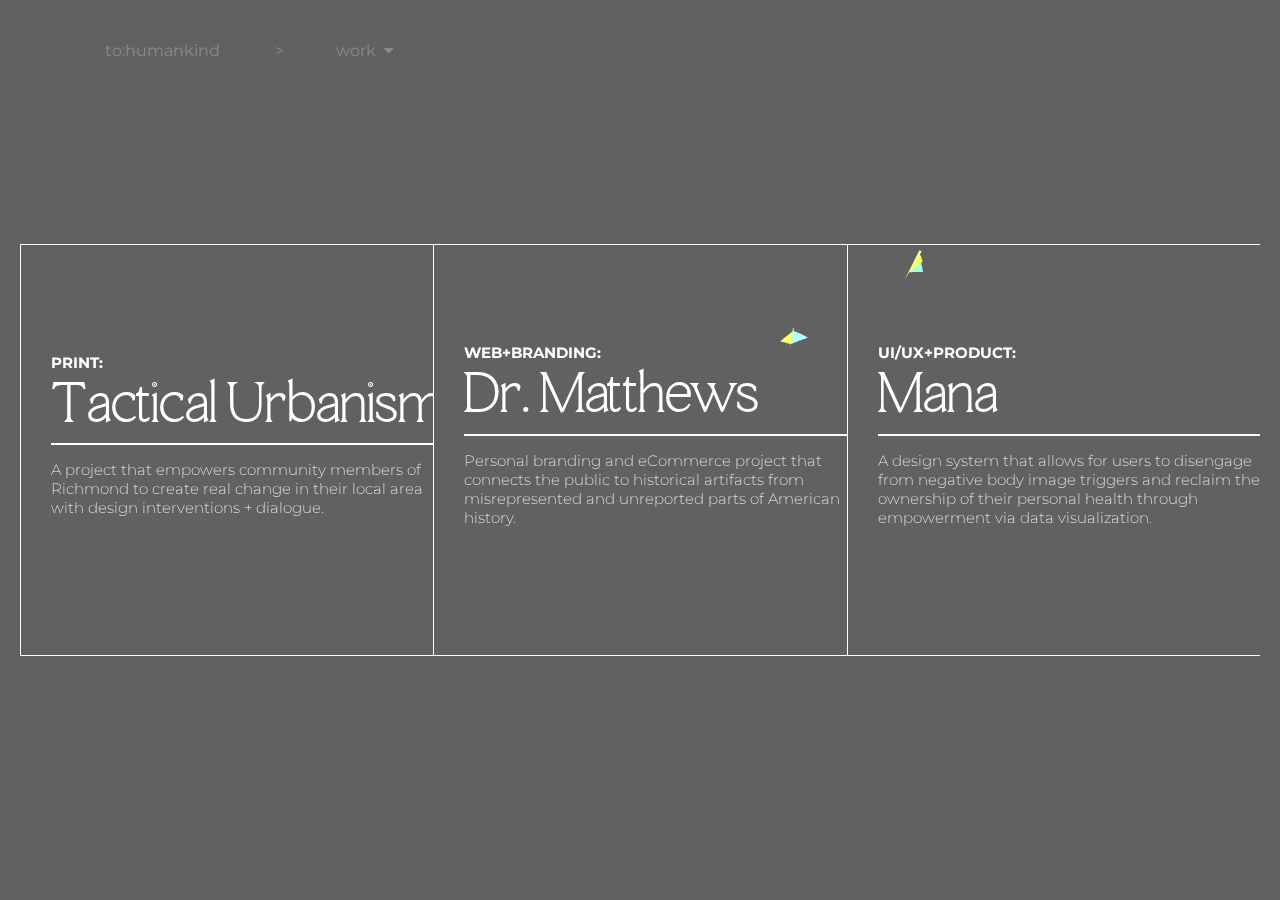
<file: projects.html>
<!DOCTYPE html>
<html lang="en" dir="ltr">
  <head>
    <meta charset="utf-8">
    <title>to:humankind</title>
    <link rel="stylesheet" href="css/style.css">
    <link rel="stylesheet" href="css/pointer.css">
    <link href="https://fonts.googleapis.com/css?family=Montserrat:400,600,600i,700,700i,900,900i&display=swap" rel="stylesheet">
      <link rel="stylesheet" href="https://cdnjs.cloudflare.com/ajax/libs/font-awesome/4.7.0/css/font-awesome.min.css">
    <link rel="icon" type="image/png" href="img/favi.png">
</head>
  <body style="background-color:#616161;">
    <div id="wrapper">
      <div class="fixed-menu">
          <ul>

              <div class="dropdown">
                <a href="index.html"><button class="dropbtn">to:humankind</button></a>
              </div>
              <li style="color: white; opacity: 25%;"> > </li>
              <div class="dropdown">
              <button onclick="myFunction()" class="dropbtn">work&nbsp;&nbsp;<i class="fa fa-caret-down"></i></button>
              <div id="myDropdown" class="dropdown-content">
                <a href="info.html">info</a>
                <a href="play.html">play</a>
              </div>
            </div>
              <li id="hotlink"></li>
              <li></li>
          </ul>
      </div>
        <div class="project-container" id="birds">
            <a href="print.html"class="HOVER">
              <span id="blue"></span>
            <div class="project-box">
              <div>
                <h3>print:</h3>
                <h1>Tactical Urbanism</h1>
                <hr class="project-box">
                <p>A project that empowers community members of Richmond to create real change in their local area with design interventions + dialogue.</p>
              </div>
            </div>
            </a>
            <a href="web.html" class="HOVER">
              <span id="green"></span>
            <div class="project-box">
              <div>
                <h3>web+branding:</h3>
                <h1>Dr. Matthews</h1>
                <hr class="project-box">
                <p>Personal branding and eCommerce project that connects the public to historical artifacts from misrepresented and unreported parts of American history.</p>
              </div>
            </div>
            </a>

            <a href="product.html" class="HOVER">
              <span id="orange"></span>
            <div class="project-box">
              <div>
                <h3>ui/ux+product:</h3>
                <h1>Mana</h1>
                <hr class="project-box">
                <p>A design system that allows for users to disengage from negative body image triggers and reclaim the ownership of their personal health through empowerment via data visualization.</p>
              </div>
            </div>
            </a>
        </div>
        </div>
        <script src="js/pointer.js"></script>
        <script src="js/script.js"></script>
        <script src="js/three.r92.min.js"></script>
        <script src="js/vanta.birds.min.js"></script>
        <script>
        VANTA.BIRDS({
        el: "#birds",
        backgroundColor: 0x616161,
        color1: 0xff0f,
        color2: 0xffffff,
        colorMode: "variance",
        birdSize: 2.50,
        separation: 80.00,
        quantity: 1.00
        })

        init_pointer({
          pointerColor: "white", // Css color
          ringSize: 20, // Pixels
          ringClickSize: 10 // Pixels when clicking
        })
        </script>

  </body>
</html>
</file>
<file: css/style.css>
html,body{
  margin: 0;
  padding: 0;
  /* overflow: hidden; */
  background-color: #616161;

}

#wrapper{
  height: 100vh;
  width: 100%;
  opacity: 0;
  padding: none;
  margin: none;
  transition: opacity 3s ease;
}

.hero{
  background-color: #909090;
  margin: none;
  padding: none;
  height: 100vh;
  width: 100%;
  display: flex;
  align-items: center;
  justify-content: center;
  flex-direction: column;
}

.hero h1{
  font-family: 'elgocthin';
  font-size: 120px;
  color: white;
  padding: none;
  margin: none;
  float: left;
}

.title{
  width: 100%;
  display: flex;
  align-items: center;
  flex-direction: row;
}

.mainline{
  width: 100%;
}

.info-mainline{
  width: 71%;
}

hr{
  width: 100%;
  height: .5px;
  padding: 0px;
  margin: 0px;
  color: white;
}

.info{
  width: 300px;
  font-family: 'Montserrat', sans-serif;
  font-weight:400;
  font-size: 15px;
  color: white;
  padding-right: 30px;
  padding-bottom: 20px;
  position: absolute;
  bottom: 0;
  right: 0;

}

.info-light{
  width: 300px;
  font-family: 'Montserrat', sans-serif;
  font-weight:400;
  font-size: 15px;
  color: #235236;
  padding-right: 30px;
  padding-bottom: 20px;
  position: absolute;
  bottom: 0;
  right: 0;

}

.content-container{
  margin: none;
  padding: none;
  height: 100vh;
  width: 100%;
  display: flex;
  align-items: center;

}

.content-box{
  z-index: 1;
  margin-left: 100px;
  padding: 30px 30px;
  background-color: hsla(21, 5%, 75%, 0.53);
  border: 1px;
  border-style: solid;
  border-color:	white;
  color:	white;
  height: 425px;
  width: 450px;

}

.content-box hr{
  width: 100%;
  height: .25px;
  padding: 0px;
  margin: 0px;
  color: white;
}

.content-box h1{
  font-family: 'elgocthin';
  padding: none;
  margin: none;
  line-height: 0;
  font-size: 62px;
}
.content-box h3{
  font-family: 'Montserrat', sans-serif;
  text-transform: uppercase;
  font-size: 15px;
  line-height: 0;
  padding: 0;
  margin: 0;

}

.content-box p{

}

#resume{
  width: 100%;
  height: 50px;
  margin: 0;
  position: absolute;
  left: 0;
  bottom:0;
  border-width: 1px 0px 0px 0px;
  border-style: solid;
  display: flex;
  align-items: center;
  justify-content: center;
  color: white;

}

#resume:hover{
  background-color: #235236;
/*  border: .5px solid white;*/

  color:white;


}

#resume p{
  font-family:'Montserrat', sans-serif;
  font-weight:700;

}


.content-box p{
  font-family: 'Montserrat', sans-serif;
  font-weight: 200;
  font-size: 15px;
  margin-top: 15px;
  margin-bottom: 20px;

}


.fixed-menu{
  position: fixed;
  z-index: 2;
  top: 0;
  left: 0;
  width: 100%;
  background-color: none;
  padding-top: 20px;
  padding-left: 50px;
}

#fixed-item{

  margin-left: 410%;

}
.fixed-menu ul{
  list-style-type: none;
  display: flex;
  flex-direction: row;
  justify-content: flex-start;
  align-items: center;
  margin: 0;
  padding: 0;

}

.fixed-menu li{
  float: left;
  text-align: left;
}

.fixed-menu a{
  font-family: 'Montserrat', sans-serif;
  font-weight: 400;
  font-size: 20px;
  display: block;
  color: white;
  text-align: center;
  padding: 5px;
  text-decoration: none;
}


#light a{
  font-family: 'Montserrat', sans-serif;
  font-weight: 200;
  font-size: 25px;
  display: block;
  color: white;
  opacity: 25%;
  text-align: center;
  padding: 16px;
  text-decoration: none;
}

#light a:hover{
  opacity: 90%;
  text-shadow: 2px 2px 30px white;
}
#home-menu{
  position: fixed;
  left: 0px;
  z-index: 1;
  margin-top: 180px;
  padding: 0px;
  /* margin-right: 100px; */
  background-color: none;

}

#home-menu ul{
  list-style-type: none;
  display: flex;
  flex-direction: column;
  align-items: flex-start;
  margin: 0;
  padding: 0;
  overflow: hidden;
}

#home-menu li{
  float: left;
  text-align: left;

}

#home-menu a{
  font-family: 'Montserrat', sans-serif;
  font-weight: 200;
  font-size: 35px;
  display: block;
  color: white;
  opacity: 25%;
  text-align: center;
  padding: 16px;
  text-decoration: none;
  background: none;
}

#home-menu a:hover{
  opacity: 90%;
  text-shadow: 2px 2px 30px white;
  background: none;
}


.project-box{
  display: flex;
  align-items: center;
  /* margin: 0 13px; */
  padding: 30px 30px;
  background-color: none;
  border: 1px;
  border-style: solid;
  border-color:	white;
  color:	white;
  height: 350px;
  width: 400px;
  position: relative;
	z-index: 5;
	transition: color var(--time);
}

.project-box hr{
  width: 100%;
  height: .25px;
  padding: 0px;
  margin: 0px;
  color: white;
}

.project-box h1{
  font-family: 'elgocthin';
  padding: none;
  margin: none;
  line-height: 0;
  font-size: 60px;
}

#tact-title{
  font-family: 'elgocthin';
  padding: none;
  margin: none;
  line-height: 0;
  font-size: 60px;
}
.project-box h3{
  font-family: 'Montserrat', sans-serif;
  text-transform: uppercase;
  font-size: 15px;
  line-height: 0;
  padding: 0;
  margin: 0;

}


.project-box p{
  font-family: 'Montserrat', sans-serif;
  font-weight: 200;
  font-size: 15px;
  margin-top: 15px;
  margin-bottom: 20px;

}
.project-container{
  padding: 0 20px;
  margin: 0;
  height: 100vh;
  width: 100%;
  display: flex;
  align-items: center;
  justify-content: space-around;
  box-sizing: border-box;
}

.HOVER {
	--width: 200%;
	--time: 0.7s;
	position: relative;
	display: inline-block;
	/* height: 1em; */
	/* padding: 1em; */

	color: #235236;
	overflow: hidden;
  text-decoration: none;
}

.HOVER span {
	border-radius: 100%;
	position: absolute;
	display: block;
	content: "";
	z-index: 0;
	width: 0;
	height: 0;

	transform: translate(-50%, -50%);
	transition: width var(--time), padding-top var(--time);
}

#green{
    background-color: #235236;
}
#blue{
  background-color: #0a435c;
}
#orange{
  background-color: #d46b0d;
}
.HOVER:hover span {
	width: calc(var(--width)*2.25);
	padding-top: calc(var(--width)* 2.25);
}

.animated {
	--angle: 5deg;
	animation: shake 0.3s;
}

.proj-nav{
  width: 100%;
  background-color: white;
  height: 25px;

}
#proj-header{

  width: 100%;
  position: fixed;
  top:0;
  font-size: 60px;
  background: #235236;
}
#proj-header h1{
  font-family: 'elgocthin';
  padding: none;
  margin: none;
  line-height:20%;
  color: white;
}

.proj-content{
  font-family: 'Montserrat', sans-serif;
  font-size: 25px;
  color: white;
  margin-top: 400px;
  padding: 20px 100px;
}

/* Dropdown Button */
.dropbtn {
  background-color: transparent;
  text-align:  center;
  font-family: 'Montserrat', sans-serif;
  font-weight: 400;
  font-size: 20px;
  color: white;
  opacity: 25%;
  padding: 16px 50px;
  min-width: 160px;
  font-size: 16px;
  border: none;
  cursor: none;

}

/* Dropdown button on hover & focus */
.dropbtn:hover, .dropbtn:focus {
  background-color: none;
  opacity: 90%;
  text-shadow: 2px 2px 30px white;
  outline: 0;

}

/* The container <div> - needed to position the dropdown content */
.dropdown {
  font-family: 'Montserrat', sans-serif;
  font-weight: 400;
  font-size: 20px;
  position: relative;
  display: inline-block;
}

/* Dropdown Content (Hidden by Default) */
.dropdown-content {
  display: none;
  position: absolute;
  background-color: none;
  min-width: 160px;
  z-index: 1;
}

/* Links inside the dropdown */
.dropdown-content a {
  font-family: 'Montserrat', sans-serif;
  text-align: left;
  font-weight: 400;
  font-size: 16px;
  color: white;
  opacity: 25%;
  padding: 16px 50px;
  text-decoration: none;
  display: block;
}

.dropdown-content a:hover{
  opacity: 90%;
  text-shadow: 2px 2px 30px white;
}

.floor .floor-6{
  width: 100%;
  height: 100vh;
  margin: none;
  padding: none;
  display: flex;
}

.nav-center{
  justify-content:center;
}

 ul {
  list-style: none;
  width: 100%;
  padding: 0;
  margin: 0;
  display: flex;
  justify-content: center;
  font-family: 'Montserrat', sans-serif;
  font-weight: 400;
}

 li a{
  padding: 10px 25px;
  margin-left: 10px;
  margin-right: 10px;
  display: inline-block;
  text-transform: lowercase;
  background: #eee;
  opacity: 25%;
  border-radius:3px;
  margin-bottom:2px;
  color: Gray;
}

 li a:hover{
  cursor:pointer;
  background: grey;
  color: white;
  opacity: 80%;
}


.links-to-floor{
  position: absolute;
  display: flex;
  align-items: center;
  bottom: 20px;
  color:white;
}

.selected a{
  color: gray;
  background:white;
  opacity: 70%;
}
.selected a:hover{
  color: white;
  background:#235236;
}


#ascensorBuilding{
  margin: none;
  padding: none;
}

#videoBG{
  opacity: 80%;
  position: fixed;
  right: 0;
  bottom: 0;
  padding: none;
  min-width: 100%;
  min-height: 110%;

}

.menu-bg{
  height: 400px;
  width: 100%;
  position: fixed;
  top: 0;

}



.windowed{
   display: flex;
   flex-direction: row;
   flex-wrap: wrap;
   width: 100%;
}

.window-col{
  display: flex;
  flex-direction: column;
  flex-basis: 100%;
  flex: 1;
}

.content-side{
  height: 100%;
  width: 40%;
}

.window-side{
  display: flex;
  align-items: center;
  justify-content: center;
  height: 100%;
  width: 60%;
}

#window{
  position: absolute;
  z-index: 9;
  width: 50vw;
  height: 75vh;
}

#window2{
  position: absolute;
  z-index: 9;
  width: 25vw;
  height: 45vh;

}

#window3{
  position: absolute;
  z-index: 9;
  width: 70vw;
  height: 70vh;

}
.windowcontent{
  overflow: none;
  margin: 5px;
  display: flex;
  justify-content: center;

}

.windowcontent iframe{
  border: 0;
  height: 95%;
  left: 0;
  position: absolute;
  width: 100%;
}

#drive{
    height: 100%;
    width: 100%;
    background-color: #d1d1d1;
    border: .5px solid white;
    border: 1px solid #acacac;
    border-radius: 6px;
    box-shadow: 0px 0px 20px #acacac;
}

#notes{
    height: 100%;
    width: 100%;
    background-color: white;
    border: .5px solid white;
    border: 1px solid #acacac;
    border-radius: 6px;
    box-shadow: 0px 0px 20px #acacac;
    cursor: default;
}
#vid{
    height: 100%;
    width: 100%;
    background-color: black;
    border: .5px solid white;
    border: 1px solid #acacac;
    border-radius: 6px;
    box-shadow: 0px 0px 20px #acacac;
    cursor: default;
}

#windowheader, #window2header, #window3header {
  cursor: move;
  z-index: 10;
  font-family: 'Montserrat', sans-serif;
  font-weight: 400;
  /* background: -webkit-gradient(linear, left top, left bottom color-stop(0.0, #ebebeb, color-stop(1.0, #d5d5d5))); */
  background: -webkit-linear-gradient(top, #ebebeb, #d5d5d5);
  background: -moz-linear-gradient(top, #ebebeb, #d5d5d5);
  background: -ms-linear-gradient(top, #ebebeb, #d5d5d5);
  background: -o-linear-gradient(top, #ebebeb, #d5d5d5);
  background: linear-gradient(top, #ebebeb, #d5d5d5);
  color: #4d494d;
  font-size: 11pt;
  line-height: 20px;
  text-align: center;
  margin-bottom: 0px;
  height: 20px;
  border-top: 1px solid #f3f1f3;
  border-bottom: 1px solid #b1aeb1;
  border-top-left-radius: 6px;
  border-top-right-radius: 6px;
}

.buttons {
  padding-left: 8px;
  padding-top: 3px;
  float: left;
  line-height: 0px;
}

.buttons:hover a {
  visibility: visible;
}

.close {
  background: #ff5c5c;
  font-size: 9pt;
  width: 11px;
  height: 11px;
  border: 1px solid #e33e41;
  border-radius: 50%;
  display: inline-block;
}

.close:active {
  background: #c14645;
  border: 1px solid #b03537;
}

.close:active .closebutton {
  color: #4e0002;
}

.closebutton {
  color: #820005;
  visibility: hidden;
  cursor: default;
}

.minimize {
  background: #ffbd4c;
  font-size: 9pt;
  line-height: 11px;
  margin-left: 4px;
  width: 11px;
  height: 11px;
  border: 1px solid #e09e3e;
  border-radius: 50%;
  display: inline-block;
}

.minimize:active {
  background: #c08e38;
  border: 1px solid #af7c33;
}

.minimize:active .minimizebutton {
  color: #5a2607;
}

.minimizebutton {
  color: #9a5518;
  visibility: hidden;
  cursor: default;
}

.zoom {
  background: #00ca56;
  font-size: 9pt;
  line-height: 11px;
  margin-left: 5px;
  width: 11px;
  height: 11px;
  border: 1px solid #14ae46;
  border-radius: 50%;
  display: inline-block;
}

.zoom:active {
  background: #029740;
  border: 1px solid #128435;
}

.zoom:active .zoombutton {
  color: #003107;
}

.zoombutton {
  color: #006519;
  visibility: hidden;
  cursor: default;
}

.buttons a {
  text-decoration: none;
}

.buttons span {
  line-height: 9px;
  vertical-align: 50%;
}

#note-text{
  display: flex;
  flex-direction: column;
  font-family: 'Montserrat', sans-serif;
}
#note-text h2{
  padding-left: 10px;
  font-family: 'Montserrat', sans-serif;
  font-weight: 600;
  line-height: 5px;
}

#note-text ul{
  text-decoration: none;
  list-style-type: disc;
  display: block;
  margin-left: 25px;
}

.note-content{
  margin-left: 10px;
  font-weight: 400;

}

.note-content img{
  height: 300px;
  width: auto;
  border-radius: 5px;
  cursor: pointer;
  transition: 0.3s;

}


#windowVid{
  padding-top: 10px;
  max-height: 200%;
  max-width: 200%;
  position: absolute;


}

.idle{
    height: 100vh;
    width: 100%;
    display: flex;
    align-items: center;
    justify-content: center;
    z-index: 1;
    opacity: 100%;
}

.idle-bg{
  position: fixed;
  top: 0;
  width: 100%;
  height: 100vh;
  background-color: black;
  z-index: -2;
}
#idleVideo{

  position: fixed;
  right: 0;
  bottom: 0;
  padding: none;
  min-width: 100%;
  min-height: 110%;
  z-index: -1;
  animation: pulse 10s infinite;
  animation-timing-function: ease-in-out;
  -webkit-animation-timing-function: ease-in-out;

}

@keyframes pulse {


      0%{
        opacity: 40%;
      }


      50%{
        opacity: 100%;
      }


      100%{
        opacity: 40%;
      }
}


/* Change color of dropdown links on hover */
.dropdown-content a:hover {background-color: none}

/* Show the dropdown menu (use JS to add this class to the .dropdown-content container when the user clicks on the dropdown button) */
.show {display:block;}

@font-face {
    font-family: 'elgocthin';
    src: url('../font/elgoc-thin-webfont.woff2') format('woff2'),
         url('../font/elgoc-thin-webfont.woff') format('woff');
    font-weight: normal;
    font-style: normal;

}
</file>
<file: css/pointer.css>
/*
    This CSS file was created by OwL for use by pointer.js,
     witch can be found on https://seattleowl.com.
*/

#pointer-dot {
    left: 0;
    top: 0;
    width: 0;
    height: 0;
    border: 2.5px solid white;
    position: absolute;
    border-radius: 4px;
    z-index: 2;
    pointer-events: none;
    transition: border-color 0.5s;
}

#pointer-ring {
    left: 0;
    top: 0;
    width: 0;
    height: 0;
    padding: 15px;
    opacity: 25%;
    border: 2px solid #750c7e;
    position: absolute;
    border-radius: 100px;
    z-index: 3;
    pointer-events: none;
}

html {
    cursor: none !important;
}

a {
    cursor: none !important;
}
</file>
